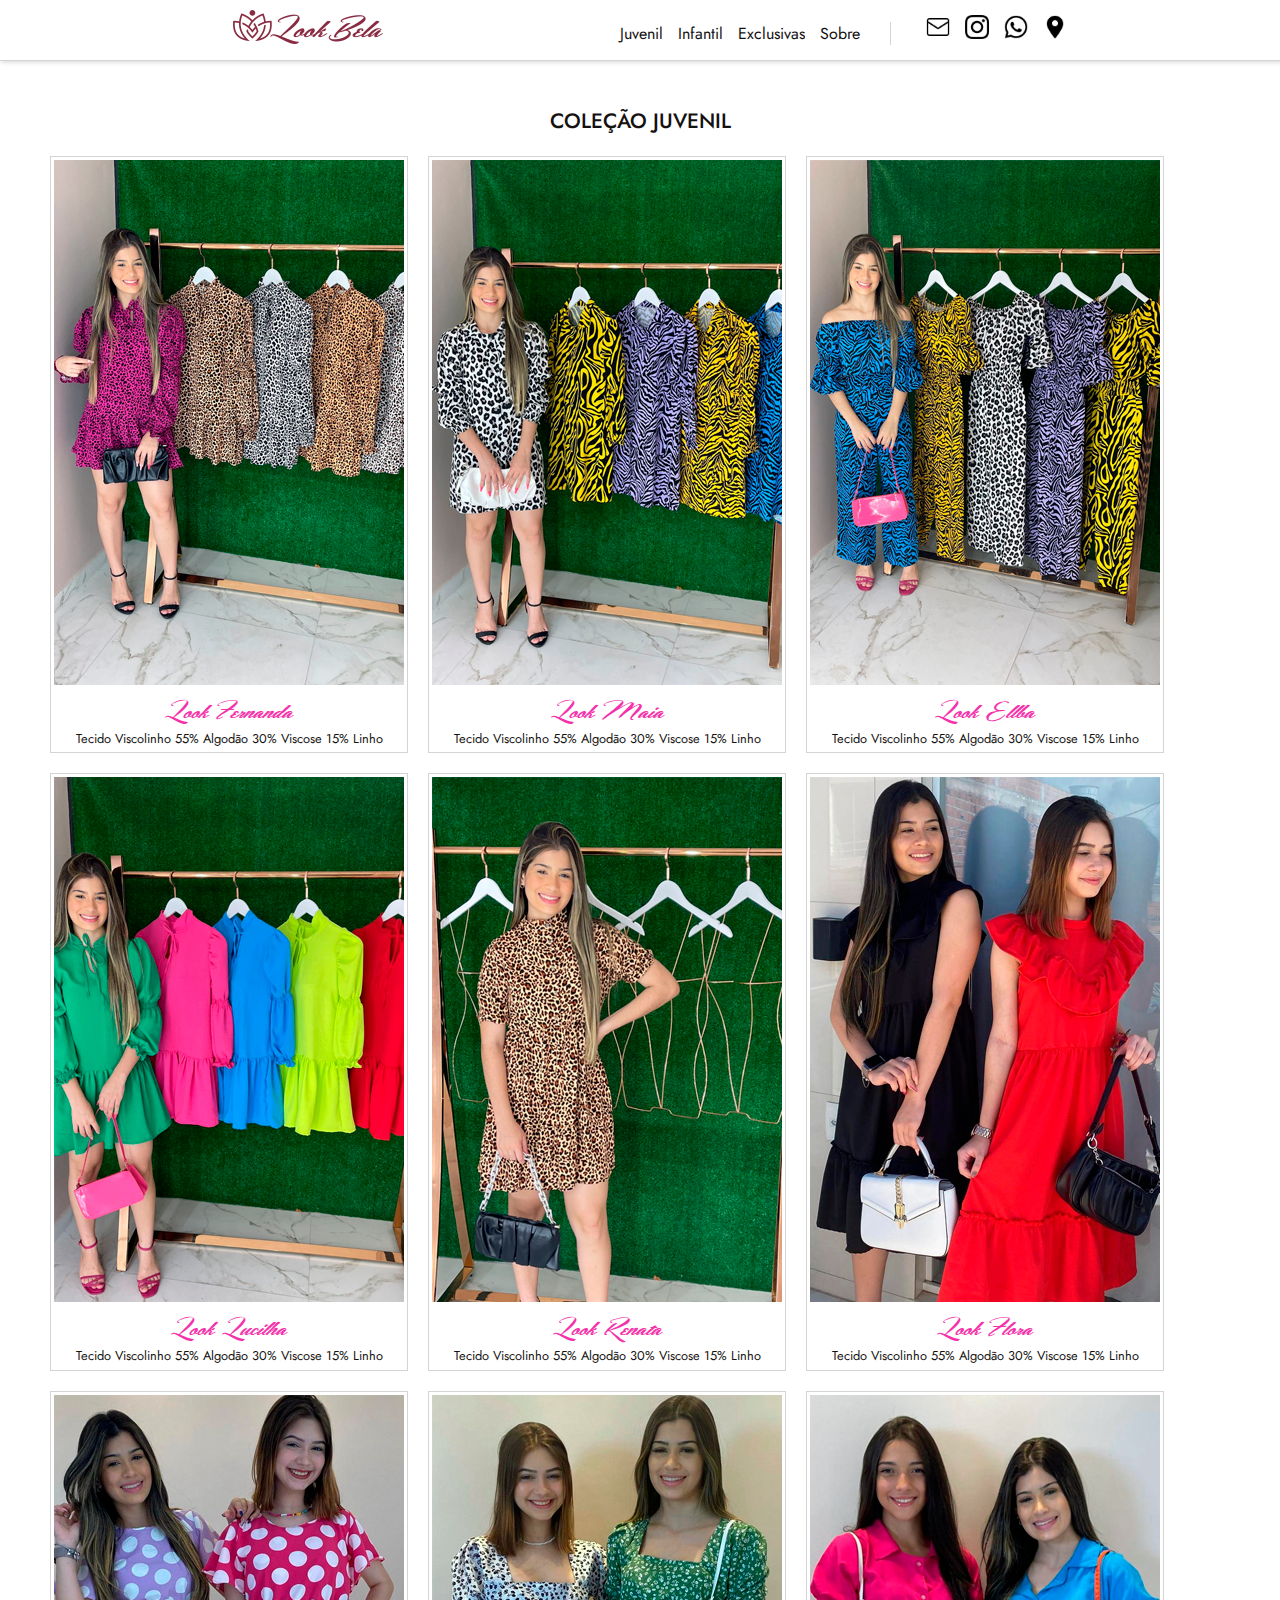
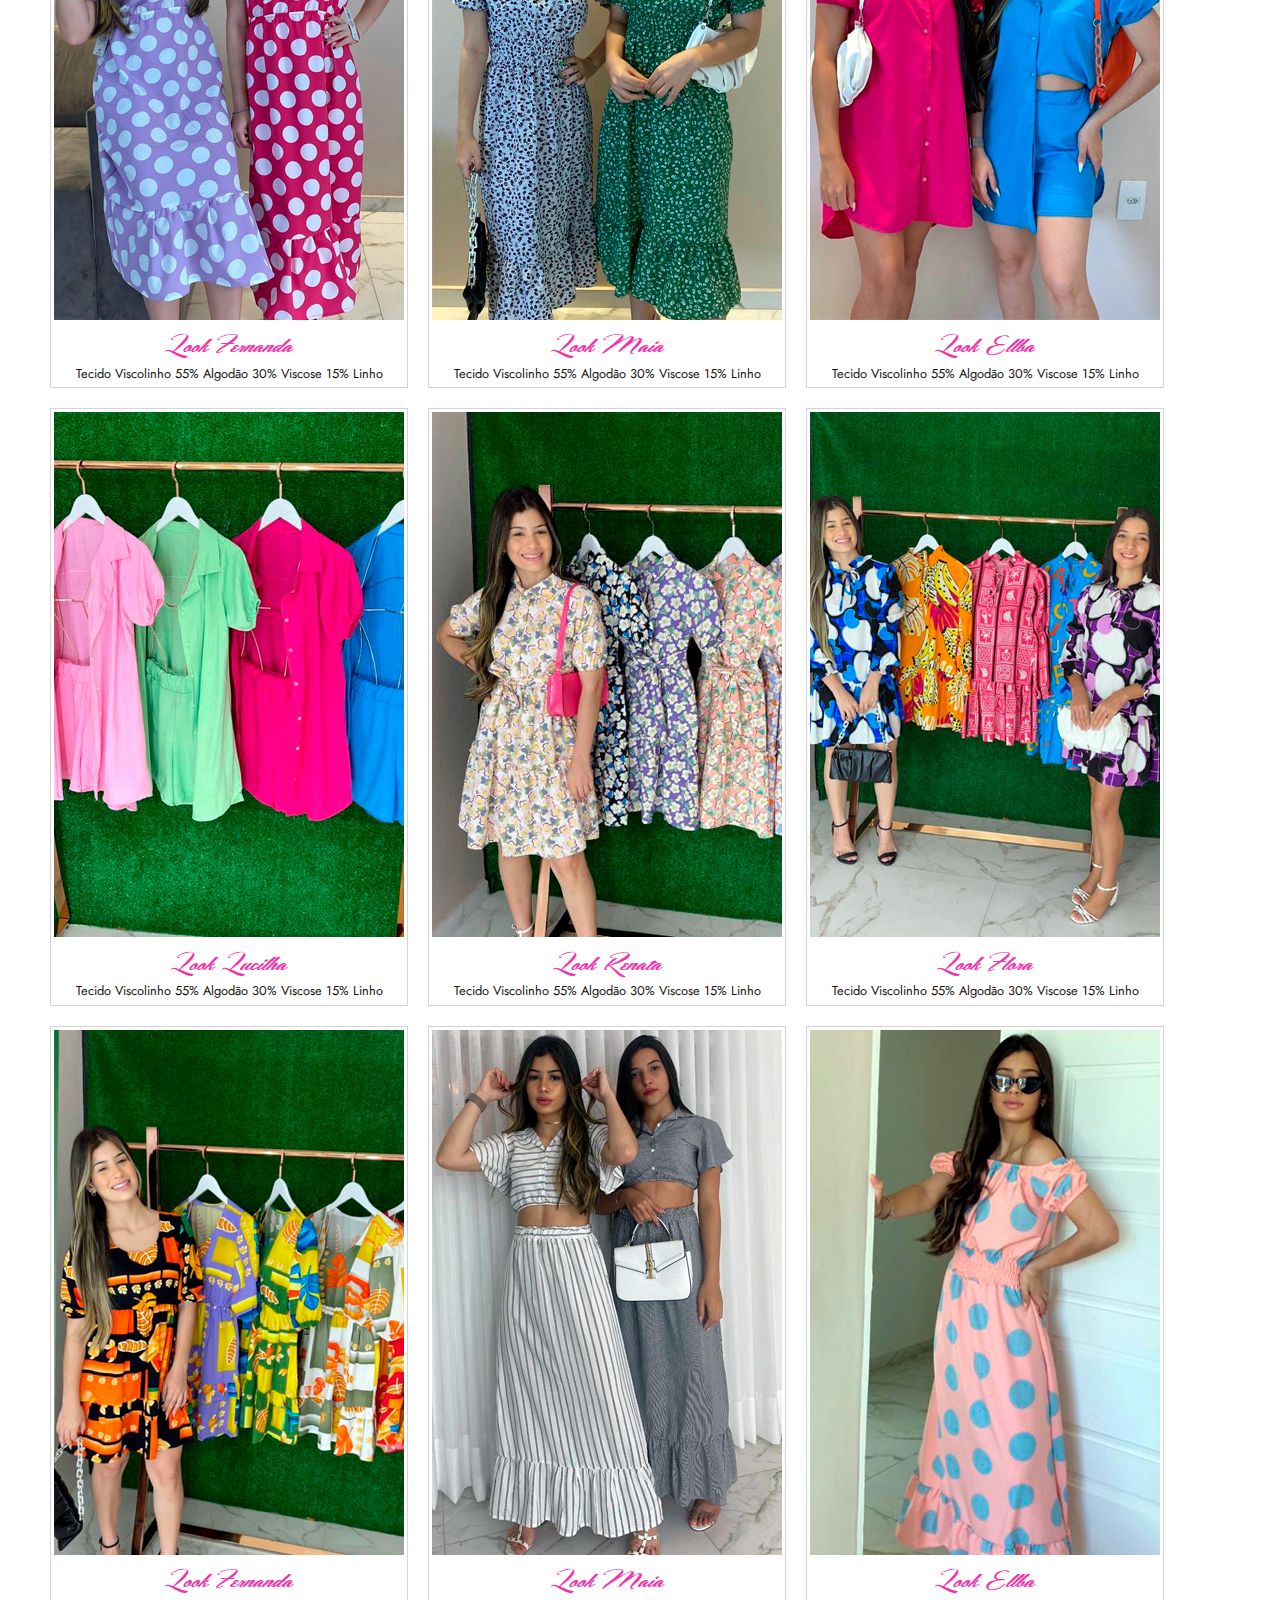
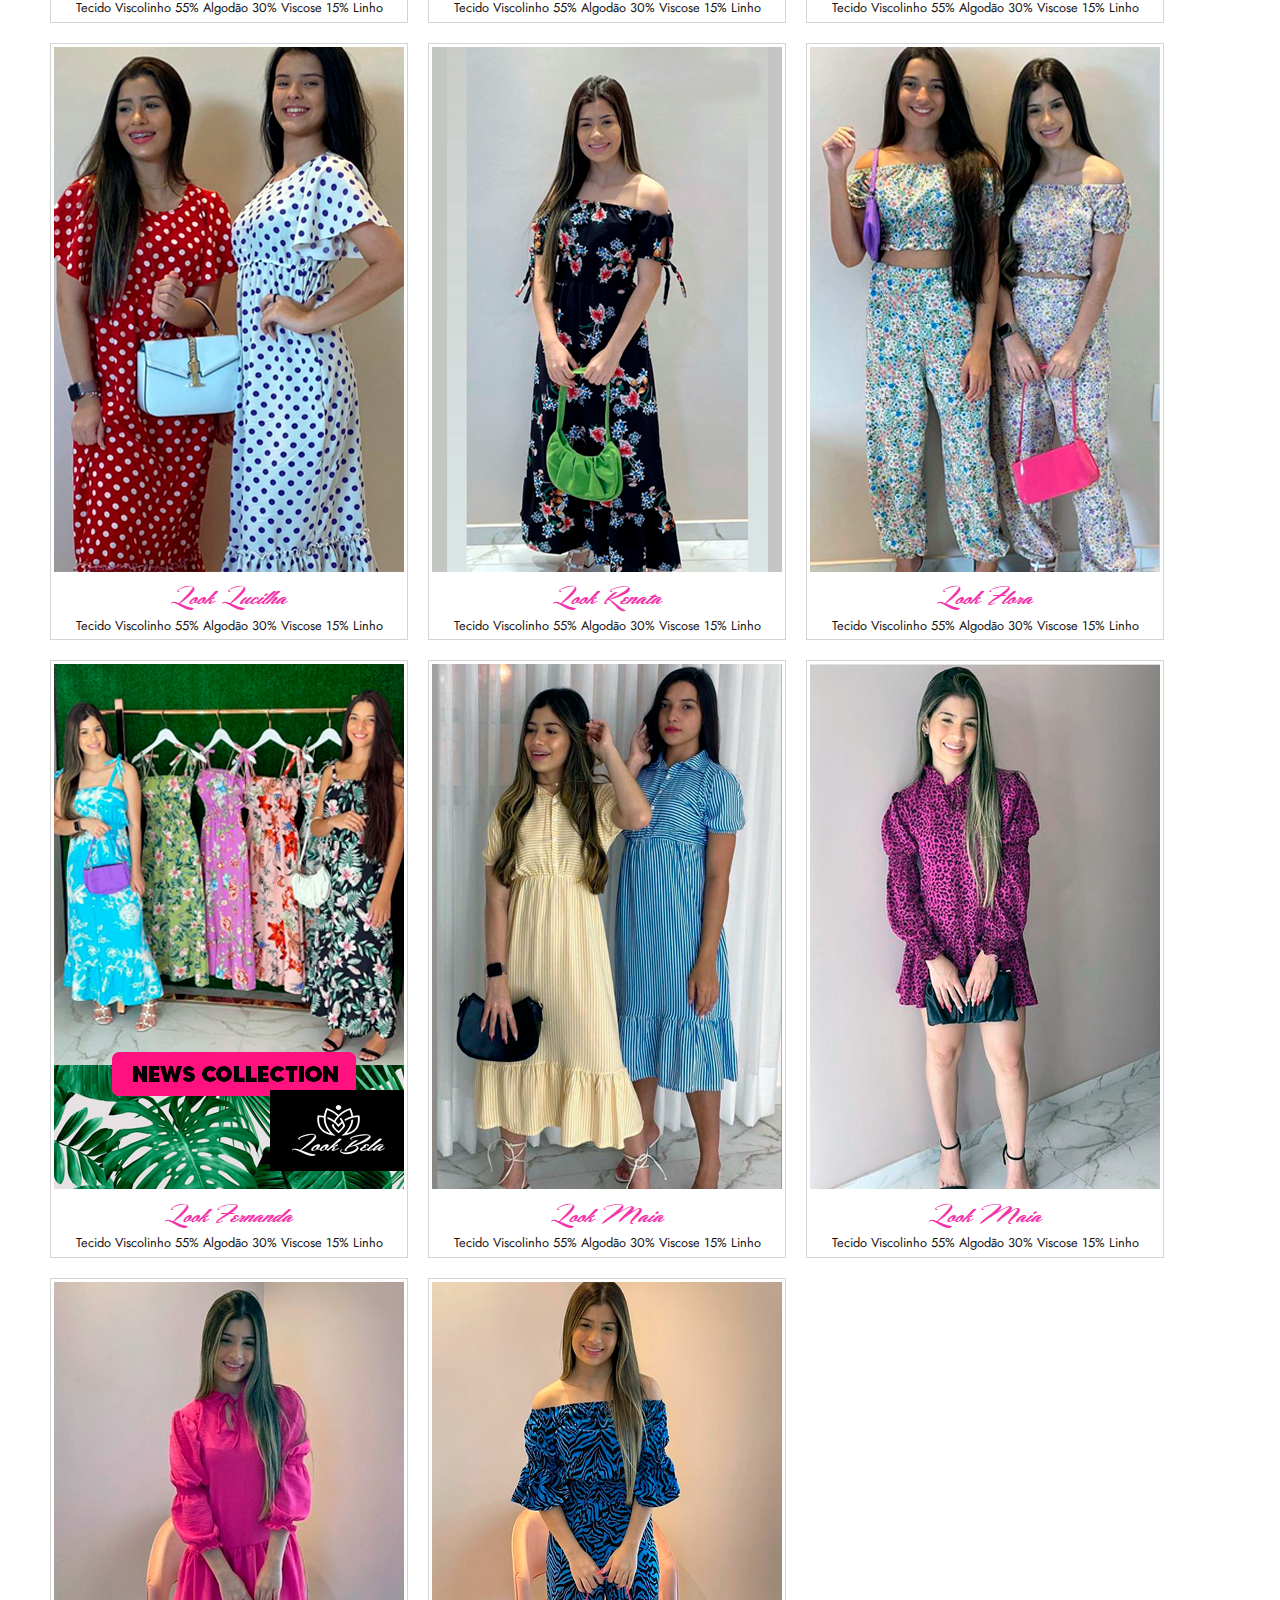
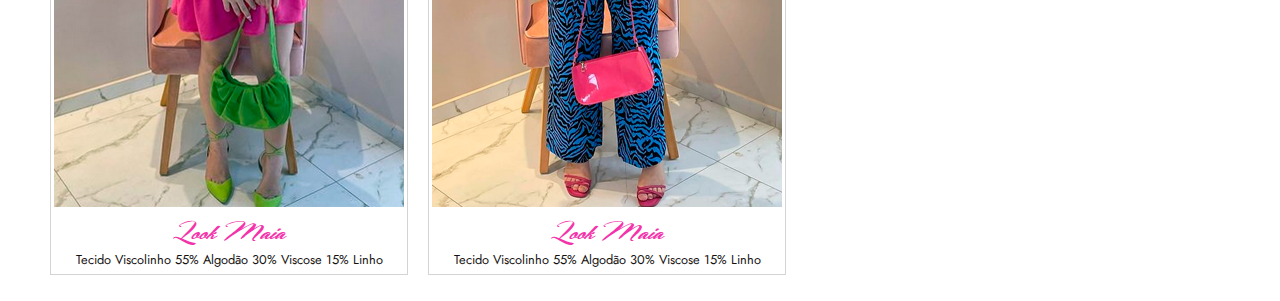
<file: index.html>
<!DOCTYPE html>
<html lang="pt-br">
<head>
    <meta charset="UTF-8">
    <meta http-equiv="X-UA-Compatible" content="IE=edge">
    <meta name="viewport" content="width=device-width, initial-scale=1.0">
    <link rel="logo icon" href="imagens/logofavicon.png" type="image/x-icon">
    <title>Look Bela</title>
    <link rel="stylesheet" href="Homestyle.css">
</head>
<body>
    <header class="header" id="navbar">
        <a href="https://marcospythonjs.github.io/Look-Bela.com/"><img src="imagens/logo-capa-150x34.png" alt=""></a>
        <nav>
            <ul class="menu">
                <a href="https://marcospythonjs.github.io/Look-Bela.com/">
                    <li>Juvenil</li>
                </a>
                <a href="https://marcospythonjs.github.io/Look-Bela.com/cole%C3%A7%C3%A3oInfantil.html">
                    <li>Infantil</li>
                </a>
                <a href="https://marcospythonjs.github.io/Look-Bela.com/cole%C3%A7%C3%A3omalhajulia.html">
                    <abbr title="Ofertas Exclusivas Look Bela®">
                        <li>Exclusivas</li>
                    </abbr>
                </a>
                <a href="https://www.google.com.br/maps/place/Look+Bela+confec%C3%A7%C3%B5es+Ltda/@-7.9595091,-36.1299689,554m/data=!3m2!1e3!4b1!4m6!3m5!1s0x7a977930499d233:0x8f01b0464f8cbb9b!8m2!3d-7.9595118!4d-36.1288746!16s%2Fg%2F11spgzdv44?hl=pt-BR&shorturl=1" target="_blank" title="location"">
                    <li id="distance">Sobre</li>
                </a>
            </ul>
            <ul class="midiassocials">
                <a href="mailto:lookbelaofficial@gmail.com" target="_blank" title="mail">
                    <li id="distance2"><img src="imagens/email.png" alt="" height="24" class="zoom"></li>
                </a>
                <a href="https://www.instagram.com/look_bela/" target="_blank" title="instagran">
                    <li><img src="imagens/instagram.png" alt="" height="24" class="zoom"></li>
                </a>
                <a href="https://wa.me/5581999650667?text=Ol%C3%A1%21+vim+pelo+seu+site+e+gostaria+de+tirar+algumas+duvidas+e+ver+os+modelos+e+pre%C3%A7os." target="_blank" title="whatsapp">
                    <li><img src="imagens/whatsapp.png" alt="" height="24" class="zoom"></li>
                </a>
                <a href="https://www.google.com.br/maps/place/Look+Bela+confec%C3%A7%C3%B5es+Ltda/@-7.9595091,-36.1299689,554m/data=!3m2!1e3!4b1!4m6!3m5!1s0x7a977930499d233:0x8f01b0464f8cbb9b!8m2!3d-7.9595118!4d-36.1288746!16s%2Fg%2F11spgzdv44?hl=pt-BR&shorturl=1" target="_blank" title="location">
                    <li><img src="imagens/map.png" alt="" height="24" class="zoom"></li>
                </a>
            </ul>
        </nav>
    </header>

    <main>
        <h1>COLEÇÃO JUVENIL</h1>
        <section class="flex">
            <div>
                <img src="imagens produto/coleção juvenil/look 001.png" alt="" class="responsive">
                <h2>Look Fernanda</h2>
                <p>Tecido Viscolinho 55% Algodão 30% Viscose 15% Linho</p>
            </div>
            <div>
                <img src="imagens produto/coleção juvenil/look 002.png" alt=""  class="responsive">
                <h2>Look Maia</h2>
                <p>Tecido Viscolinho 55% Algodão 30% Viscose 15% Linho</p>
            </div>
            <div>
                <img src="imagens produto/coleção juvenil/look 003.png" alt="" class="responsive">
                <h2>Look Ellba</h2>
                <p>Tecido Viscolinho 55% Algodão 30% Viscose 15% Linho</p>
            </div>
            <div>
                <img src="imagens produto/coleção juvenil/look 004.png" alt="" class="responsive">
                <h2>Look Lucilha</h2>
                <p>Tecido Viscolinho 55% Algodão 30% Viscose 15% Linho</p>
            </div>
            <div>
                <img src="imagens produto/coleção juvenil/look 005.png" alt="" class="responsive">
                <h2>Look Renata</h2>
                <p>Tecido Viscolinho 55% Algodão 30% Viscose 15% Linho</p>
            </div>
            <div>
                <img src="imagens produto/coleção juvenil/look 006.png" alt="" class="responsive">
                <h2>Look Flora</h2>
                <p>Tecido Viscolinho 55% Algodão 30% Viscose 15% Linho</p>
            </div>
            <div>
                <img src="imagens produto/coleção juvenil/look 007.png" alt="" class="responsive">
                <h2>Look Fernanda</h2>
                <p>Tecido Viscolinho 55% Algodão 30% Viscose 15% Linho</p>
            </div>
            <div>
                <img src="imagens produto/coleção juvenil/look 008.png" alt="" class="responsive">
                <h2>Look Maia</h2>
                <p>Tecido Viscolinho 55% Algodão 30% Viscose 15% Linho</p>
            </div>
            <div>
                <img src="imagens produto/coleção juvenil/look 009.png" alt="" class="responsive">
                <h2>Look Ellba</h2>
                <p>Tecido Viscolinho 55% Algodão 30% Viscose 15% Linho</p>
            </div>
            <div>
                <img src="imagens produto/coleção juvenil/look 010.png" alt="" class="responsive">
                <h2>Look Lucilha</h2>
                <p>Tecido Viscolinho 55% Algodão 30% Viscose 15% Linho</p>
            </div>
            <div>
                <img src="imagens produto/coleção juvenil/look 011.png" alt="" class="responsive">
                <h2>Look Renata</h2>
                <p>Tecido Viscolinho 55% Algodão 30% Viscose 15% Linho</p>
            </div>
            <div>
                <img src="imagens produto/coleção juvenil/look 012.png" alt="" class="responsive">
                <h2>Look Flora</h2>
                <p>Tecido Viscolinho 55% Algodão 30% Viscose 15% Linho</p>
            </div>
            <div>
                <img src="imagens produto/coleção juvenil/look 013.png" alt="" class="responsive">
                <h2>Look Fernanda</h2>
                <p>Tecido Viscolinho 55% Algodão 30% Viscose 15% Linho</p>
            </div>
            <div>
                <img src="imagens produto/coleção juvenil/look 014.png" alt="" class="responsive">
                <h2>Look Maia</h2>
                <p>Tecido Viscolinho 55% Algodão 30% Viscose 15% Linho</p>
            </div>
            <div>
                <img src="imagens produto/coleção juvenil/look 015.png" alt="" class="responsive">
                <h2>Look Ellba</h2>
                <p>Tecido Viscolinho 55% Algodão 30% Viscose 15% Linho</p>
            </div>
            <div>
                <img src="imagens produto/coleção juvenil/look 016.png" alt="" class="responsive">
                <h2>Look Lucilha</h2>
                <p>Tecido Viscolinho 55% Algodão 30% Viscose 15% Linho</p>
            </div>
            <div>
                <img src="imagens produto/coleção juvenil/look 017.png" alt="" class="responsive">
                <h2>Look Renata</h2>
                <p>Tecido Viscolinho 55% Algodão 30% Viscose 15% Linho</p>
            </div>
            <div>
                <img src="imagens produto/coleção juvenil/look 018.png" alt="" class="responsive">
                <h2>Look Flora</h2>
                <p>Tecido Viscolinho 55% Algodão 30% Viscose 15% Linho</p>
            </div>
            <div>
                <img src="imagens produto/coleção juvenil/look 019.png" alt="" class="responsive">
                <h2>Look Fernanda</h2>
                <p>Tecido Viscolinho 55% Algodão 30% Viscose 15% Linho</p>
            </div>
            <div>
                <img src="imagens produto/coleção juvenil/look 020.png" alt="" class="responsive">
                <h2>Look Maia</h2>
                <p>Tecido Viscolinho 55% Algodão 30% Viscose 15% Linho</p>
            </div>
            <div>
                <img src="imagens produto/coleção juvenil/look 021.png" alt="" class="responsive">
                <h2>Look Maia</h2>
                <p>Tecido Viscolinho 55% Algodão 30% Viscose 15% Linho</p>
            </div>
            <div>
                <img src="imagens produto/coleção juvenil/look 022.png" alt="" class="responsive">
                <h2>Look Maia</h2>
                <p>Tecido Viscolinho 55% Algodão 30% Viscose 15% Linho</p>
            </div>
            <div>
                <img src="imagens produto/coleção juvenil/look 023.png" alt="" class="responsive">
                <h2>Look Maia</h2>
                <p>Tecido Viscolinho 55% Algodão 30% Viscose 15% Linho</p>
            </div>
        </section>
    </main>
</body>
</html>
</file>
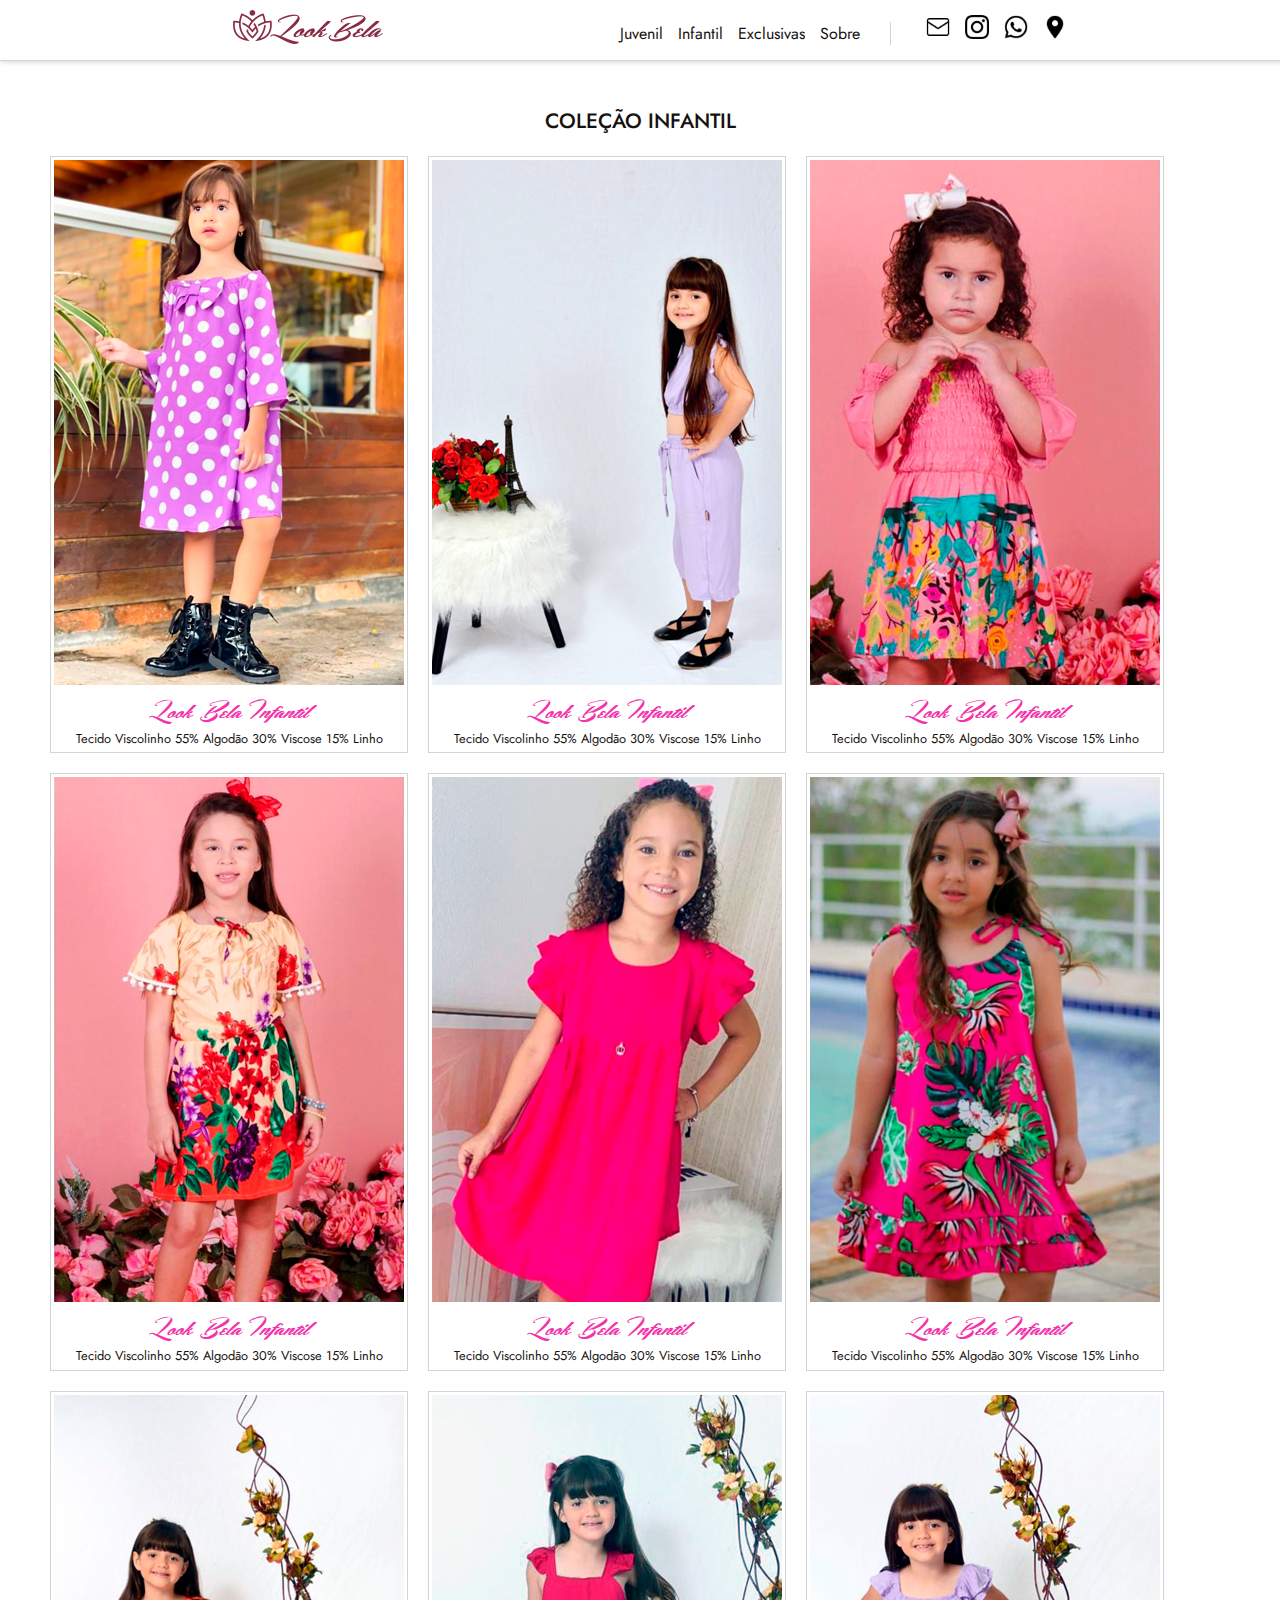
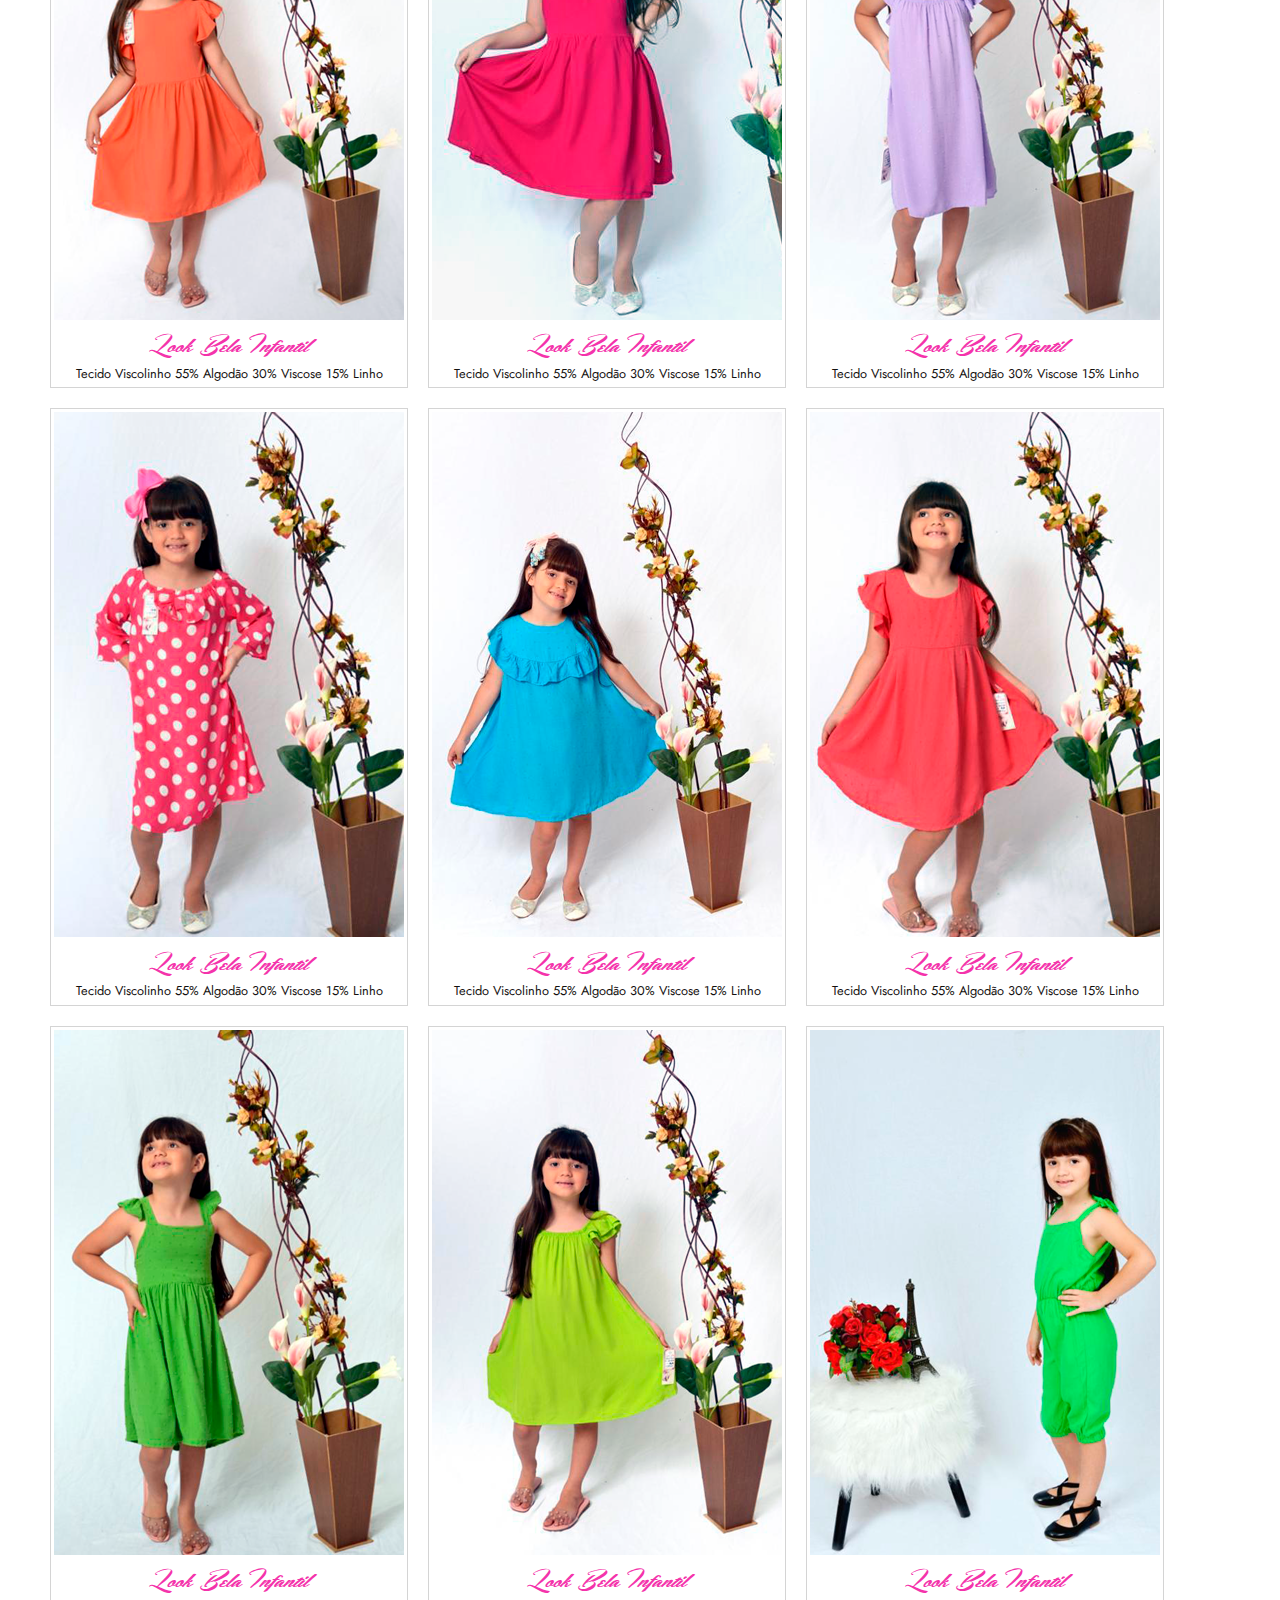
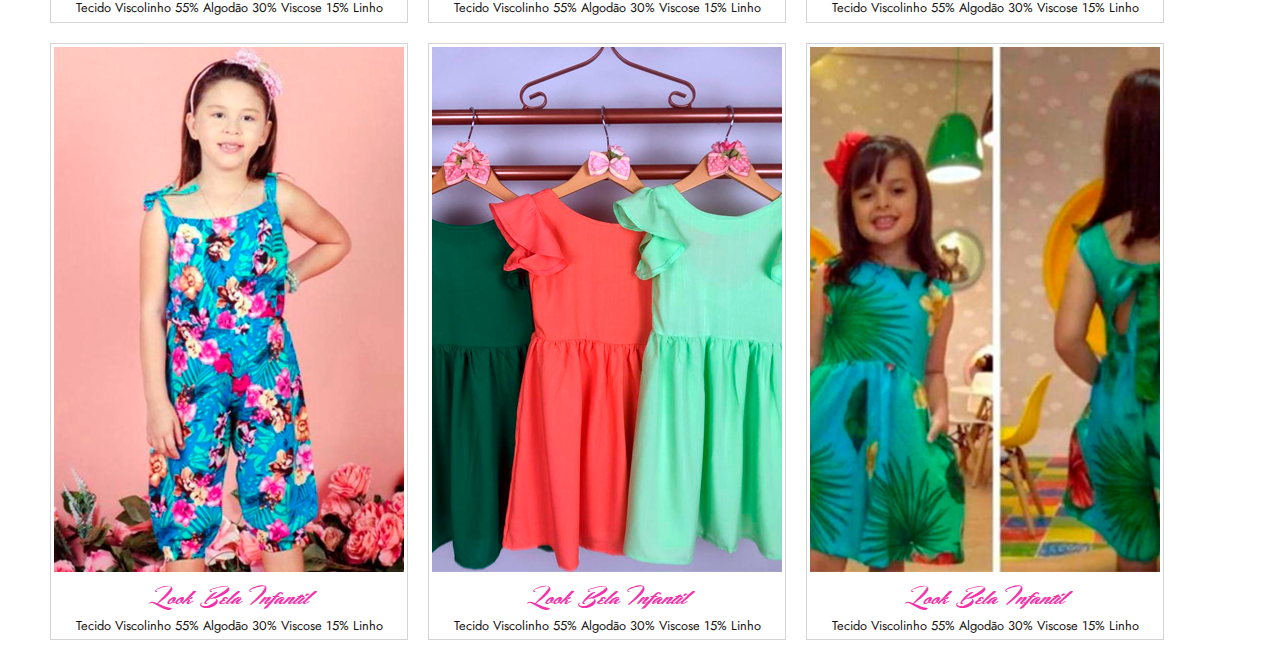
<file: coleçãoInfantil.html>
<!DOCTYPE html>
<html lang="pt-br">
<head>
    <meta charset="UTF-8">
    <meta http-equiv="X-UA-Compatible" content="IE=edge">
    <meta name="viewport" content="width=device-width, initial-scale=1.0">
    <link rel="logo icon" href="imagens/logofavicon.png" type="image/x-icon">
    <title>Look Bela</title>
    <link rel="stylesheet" href="Homestyle.css">
</head>
<body>
    <header class="header" id="navbar">
        <a href="https://marcospythonjs.github.io/Look-Bela.com/"><img src="imagens/logo-capa-150x34.png" alt=""></a>
        <nav>
            <ul class="menu">
                <a href="https://marcospythonjs.github.io/Look-Bela.com/">
                    <li>Juvenil</li>
                </a>
                <a href="https://marcospythonjs.github.io/Look-Bela.com/cole%C3%A7%C3%A3oInfantil.html">
                    <li>Infantil</li>
                </a>
                <a href="https://marcospythonjs.github.io/Look-Bela.com/cole%C3%A7%C3%A3omalhajulia.html">
                    <abbr title="Ofertas Exclusivas Look Bela®">
                        <li>Exclusivas</li>
                    </abbr>
                </a>
                <a href="https://www.google.com.br/maps/place/Look+Bela+confec%C3%A7%C3%B5es+Ltda/@-7.9595091,-36.1299689,554m/data=!3m2!1e3!4b1!4m6!3m5!1s0x7a977930499d233:0x8f01b0464f8cbb9b!8m2!3d-7.9595118!4d-36.1288746!16s%2Fg%2F11spgzdv44?hl=pt-BR&shorturl=1" target="_blank" title="location"">
                    <li id="distance">Sobre</li>
                </a>
            </ul>
            <ul class="midiassocials">
                <a href="mailto:lookbelaofficial@gmail.com" target="_blank" title="mail">
                    <li id="distance2"><img src="imagens/email.png" alt="" height="24" class="zoom"></li>
                </a>
                <a href="https://www.instagram.com/look_bela/" target="_blank" title="instagran">
                    <li><img src="imagens/instagram.png" alt="" height="24" class="zoom"></li>
                </a>
                <a href="https://wa.me/5581999650667?text=Ol%C3%A1%21+vim+pelo+seu+site+e+gostaria+de+tirar+algumas+duvidas+e+ver+os+modelos+e+pre%C3%A7os." target="_blank" title="whatsapp">
                    <li><img src="imagens/whatsapp.png" alt="" height="24" class="zoom"></li>
                </a>
                <a href="https://www.google.com.br/maps/place/Look+Bela+confec%C3%A7%C3%B5es+Ltda/@-7.9595091,-36.1299689,554m/data=!3m2!1e3!4b1!4m6!3m5!1s0x7a977930499d233:0x8f01b0464f8cbb9b!8m2!3d-7.9595118!4d-36.1288746!16s%2Fg%2F11spgzdv44?hl=pt-BR&shorturl=1" target="_blank" title="location">
                    <li><img src="imagens/map.png" alt="" height="24" class="zoom"></li>
                </a>
            </ul>
        </nav>
    </header>

    <main>
        <h1>COLEÇÃO INFANTIL</h1>
        <section class="flex">
            <div>
                <img src="imagens produto/coleção infatil/inf001.png" alt="" class="responsive">
                <h2>Look Bela Infantil</h2>
                <p>Tecido Viscolinho 55% Algodão 30% Viscose 15% Linho</p>
            </div>
            <div>
                <img src="imagens produto/coleção infatil/inf002.png" alt="" class="responsive" 
                onmouseover="this.src='imagens produto/coleção infatil/inf003.png'"
                onmouseout="this.src='imagens produto/coleção infatil/inf002.png'">
                <h2>Look Bela Infantil</h2>
                <p>Tecido Viscolinho 55% Algodão 30% Viscose 15% Linho</p>
            </div>
            <div>
                <img src="imagens produto/coleção infatil/inf004.png" alt="" class="responsive" 
                onmouseover="this.src='imagens produto/coleção infatil/inf005.png'"
                onmouseout="this.src='imagens produto/coleção infatil/inf004.png'">
                <h2>Look Bela Infantil</h2>
                <p>Tecido Viscolinho 55% Algodão 30% Viscose 15% Linho</p>
            </div>
            <div>
                <img src="imagens produto/coleção infatil/inf006.png" alt="" class="responsive" 
                onmouseover="this.src='imagens produto/coleção infatil/inf007.png'"
                onmouseout="this.src='imagens produto/coleção infatil/inf006.png'">
                <h2>Look Bela Infantil</h2>
                <p>Tecido Viscolinho 55% Algodão 30% Viscose 15% Linho</p>
            </div>
            <div>
                <img src="imagens produto/coleção infatil/inf008.png" alt="" class="responsive">
                <h2>Look Bela Infantil</h2>
                <p>Tecido Viscolinho 55% Algodão 30% Viscose 15% Linho</p>
            </div>
            <div>
                <img src="imagens produto/coleção infatil/inf009.png" alt="" class="responsive">
                <h2>Look Bela Infantil</h2>
                <p>Tecido Viscolinho 55% Algodão 30% Viscose 15% Linho</p>
            </div>
            <div>
                <img src="imagens produto/coleção infatil/inf010.png" alt="" class="responsive">
                <h2>Look Bela Infantil</h2>
                <p>Tecido Viscolinho 55% Algodão 30% Viscose 15% Linho</p>
            </div>
            <div>
                <img src="imagens produto/coleção infatil/inf011.png" alt="" class="responsive" 
                onmouseover="this.src='imagens produto/coleção infatil/inf012.png'"
                onmouseout="this.src='imagens produto/coleção infatil/inf011.png'">
                <h2>Look Bela Infantil</h2>
                <p>Tecido Viscolinho 55% Algodão 30% Viscose 15% Linho</p>
            </div>
            <div>
                <img src="imagens produto/coleção infatil/inf013.png" alt="" class="responsive">
                <h2>Look Bela Infantil</h2>
                <p>Tecido Viscolinho 55% Algodão 30% Viscose 15% Linho</p>
            </div>
            <div>
                <img src="imagens produto/coleção infatil/inf014.png" alt="" class="responsive">
                <h2>Look Bela Infantil</h2>
                <p>Tecido Viscolinho 55% Algodão 30% Viscose 15% Linho</p>
            </div>
            <div>
                <img src="imagens produto/coleção infatil/inf015.png" alt="" class="responsive">
                <h2>Look Bela Infantil</h2>
                <p>Tecido Viscolinho 55% Algodão 30% Viscose 15% Linho</p>
            </div>
            <div>
                <img src="imagens produto/coleção infatil/inf016.png" alt="" class="responsive">
                <h2>Look Bela Infantil</h2>
                <p>Tecido Viscolinho 55% Algodão 30% Viscose 15% Linho</p>
            </div>
            <div>
                <img src="imagens produto/coleção infatil/inf017.png" alt="" class="responsive">
                <h2>Look Bela Infantil</h2>
                <p>Tecido Viscolinho 55% Algodão 30% Viscose 15% Linho</p>
            </div>
            <div>
                <img src="imagens produto/coleção infatil/inf018.png" alt="" class="responsive">
                <h2>Look Bela Infantil</h2>
                <p>Tecido Viscolinho 55% Algodão 30% Viscose 15% Linho</p>
            </div>
            <div>
                <img src="imagens produto/coleção infatil/inf019.png" alt="" class="responsive" 
                onmouseover="this.src='imagens produto/coleção infatil/inf019.png'"
                onmouseout="this.src='imagens produto/coleção infatil/inf020.png'">
                <h2>Look Bela Infantil</h2>
                <p>Tecido Viscolinho 55% Algodão 30% Viscose 15% Linho</p>
            </div>
            <div>
                <img src="imagens produto/coleção infatil/inf021.png" alt="" class="responsive">
                <h2>Look Bela Infantil</h2>
                <p>Tecido Viscolinho 55% Algodão 30% Viscose 15% Linho</p>
            </div>
            <div>
                <img src="imagens produto/coleção infatil/inf022.png" alt="" class="responsive">
                <h2>Look Bela Infantil</h2>
                <p>Tecido Viscolinho 55% Algodão 30% Viscose 15% Linho</p>
            </div>
            <div>
                <img src="imagens produto/coleção infatil/inf023.png" alt="" class="responsive">
                <h2>Look Bela Infantil</h2>
                <p>Tecido Viscolinho 55% Algodão 30% Viscose 15% Linho</p>
            </div>
        </section>
    </main>
</body>
</html>
</file>
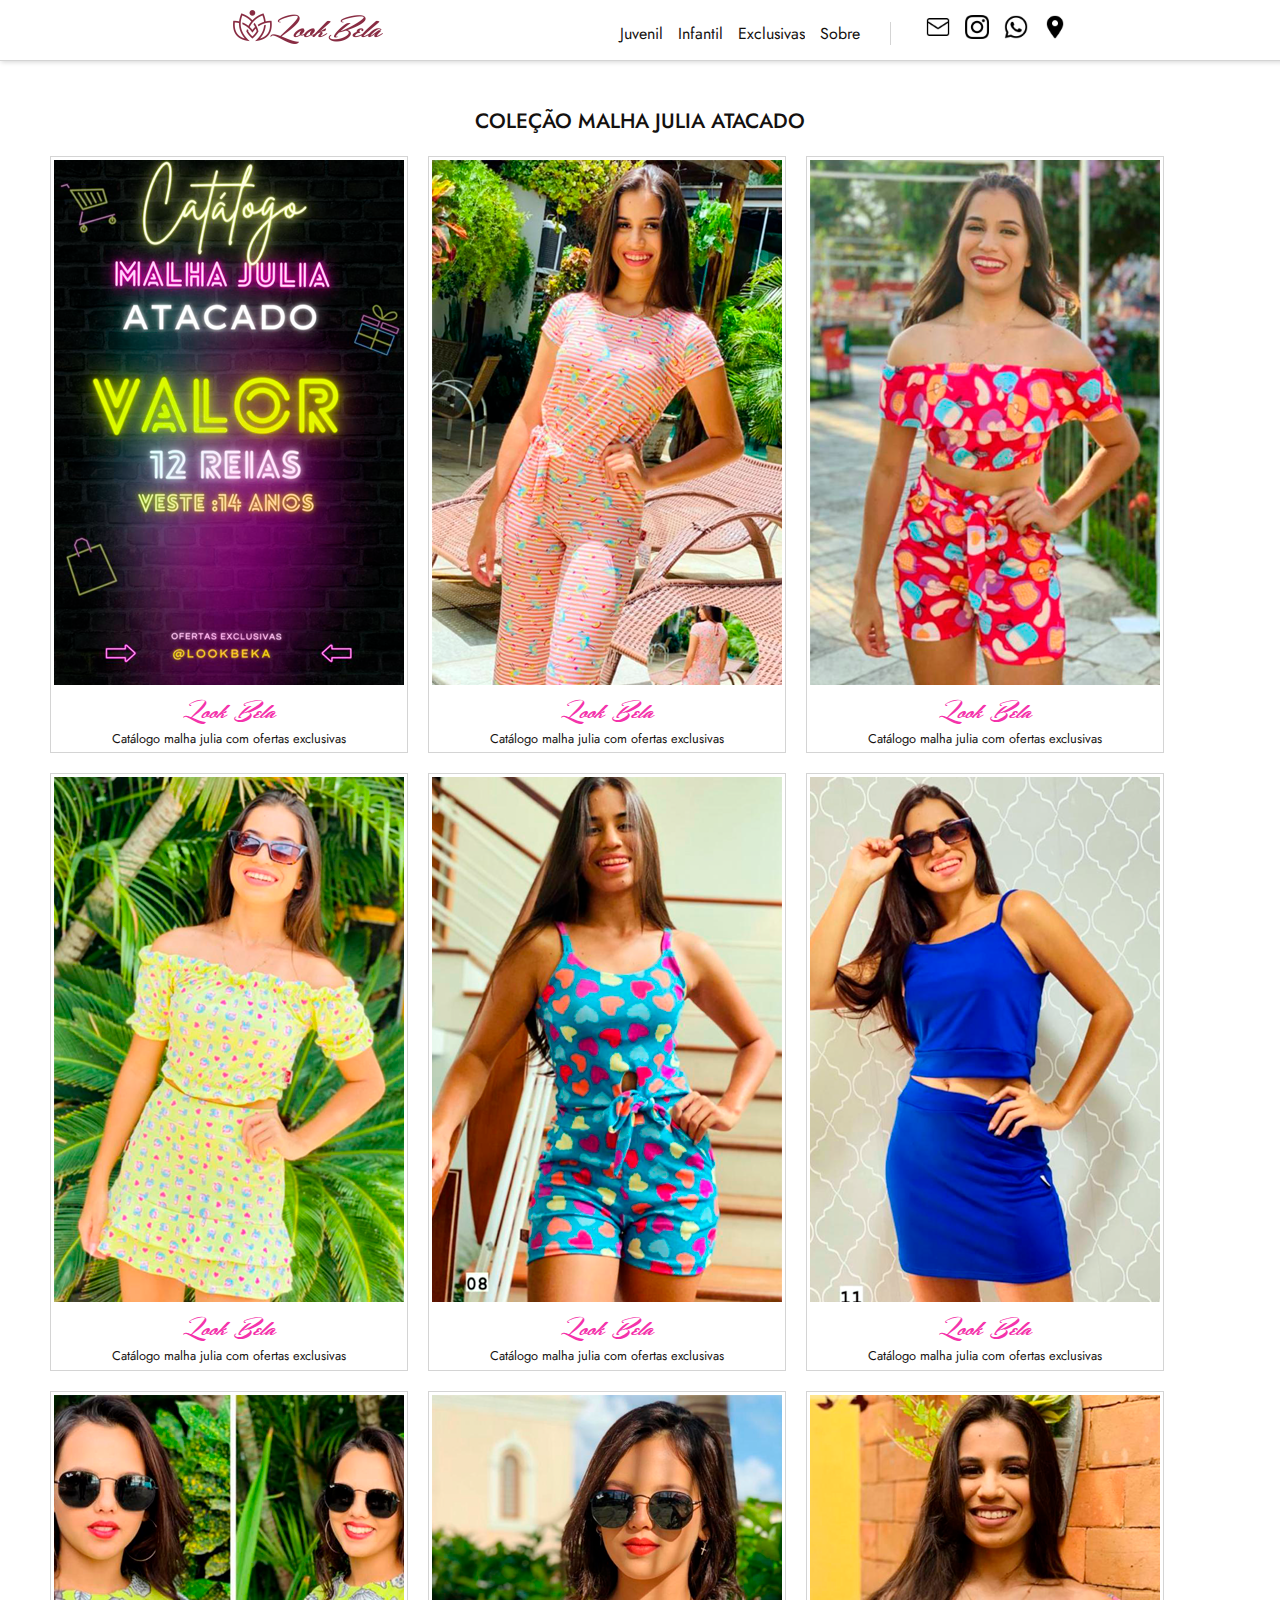
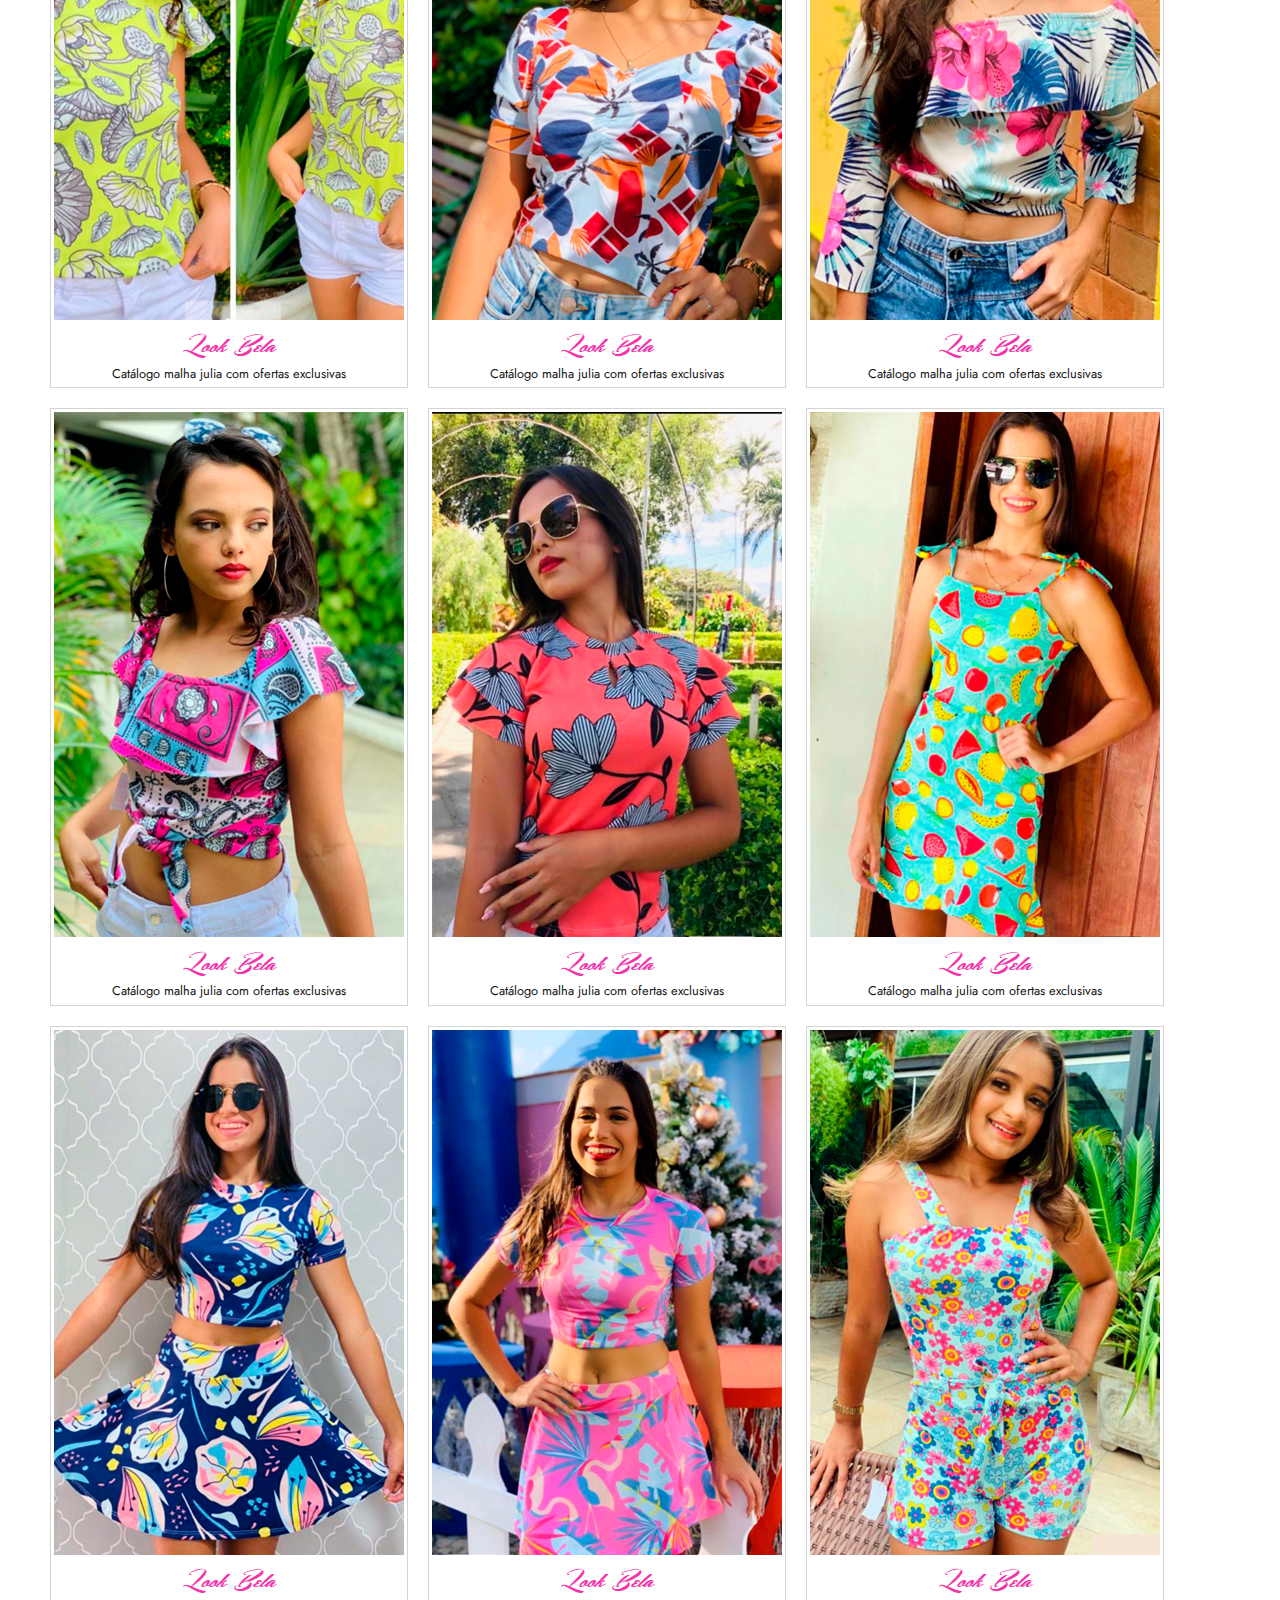
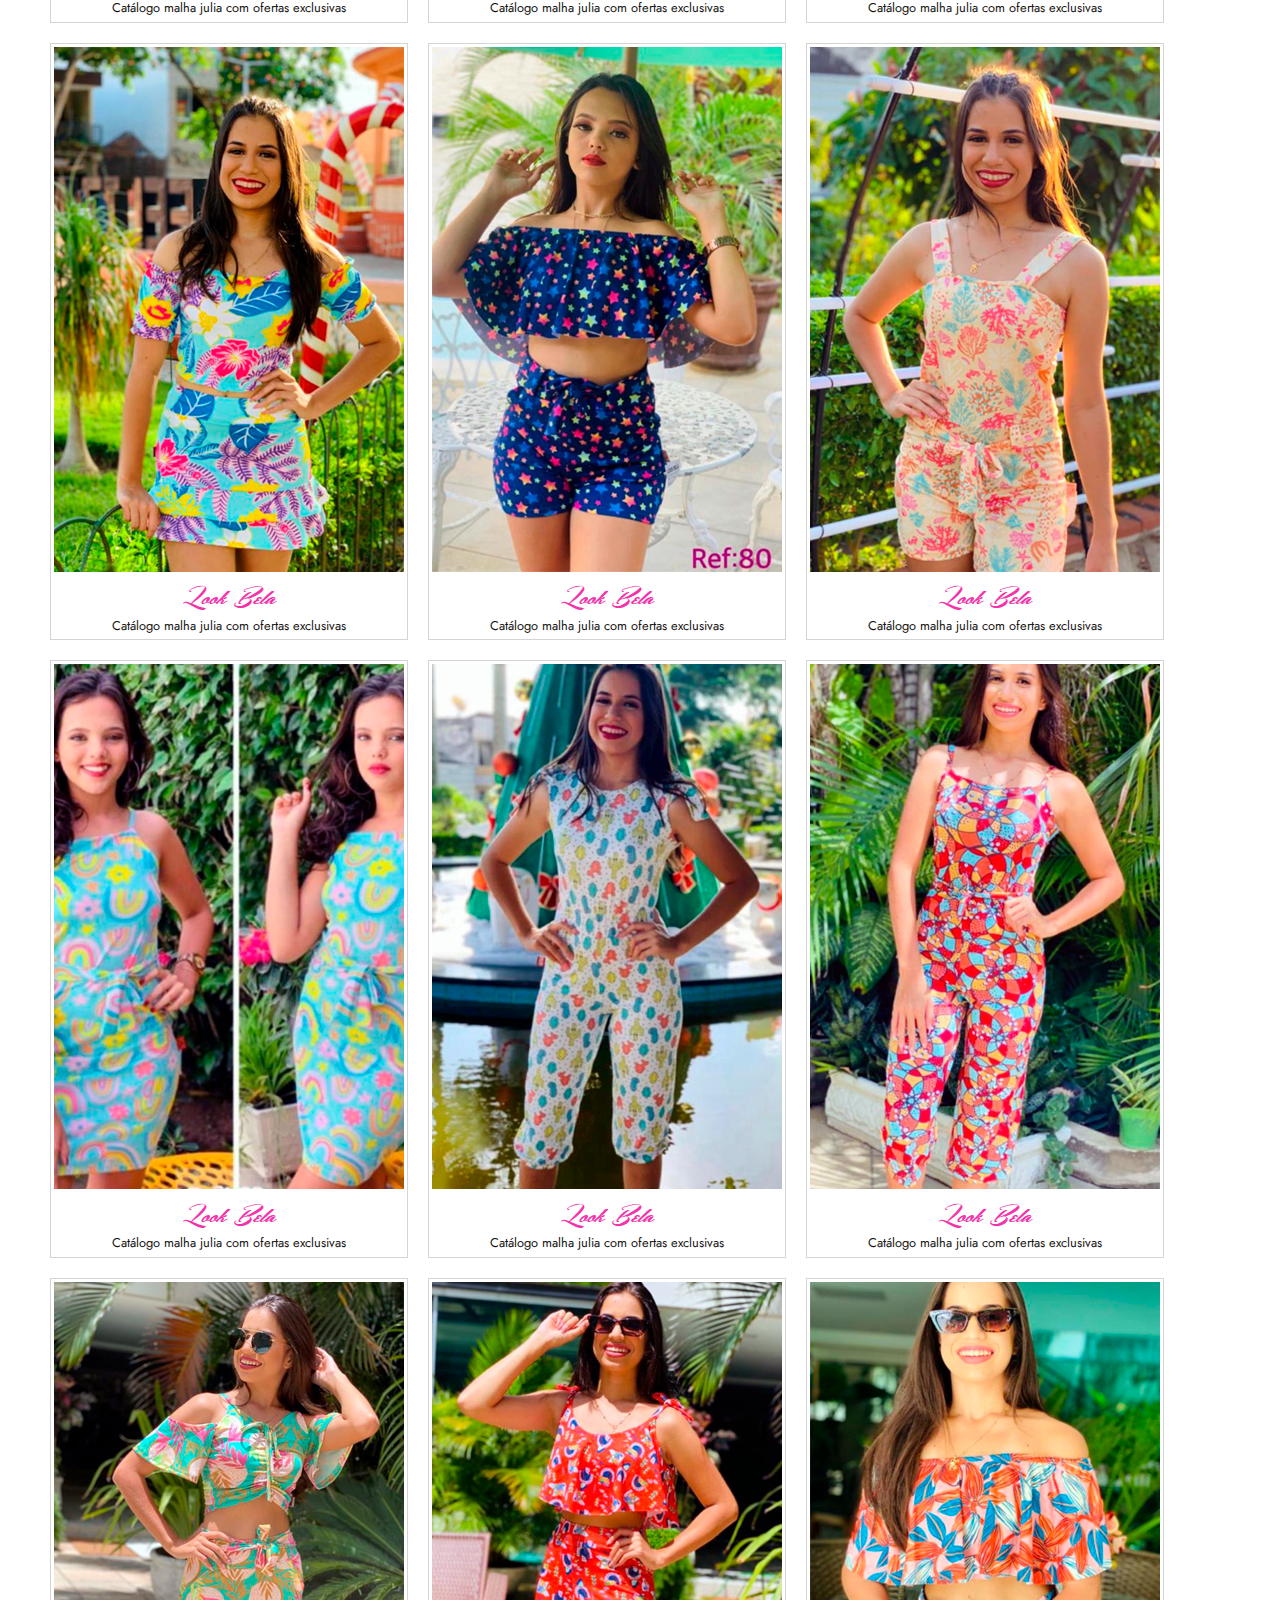
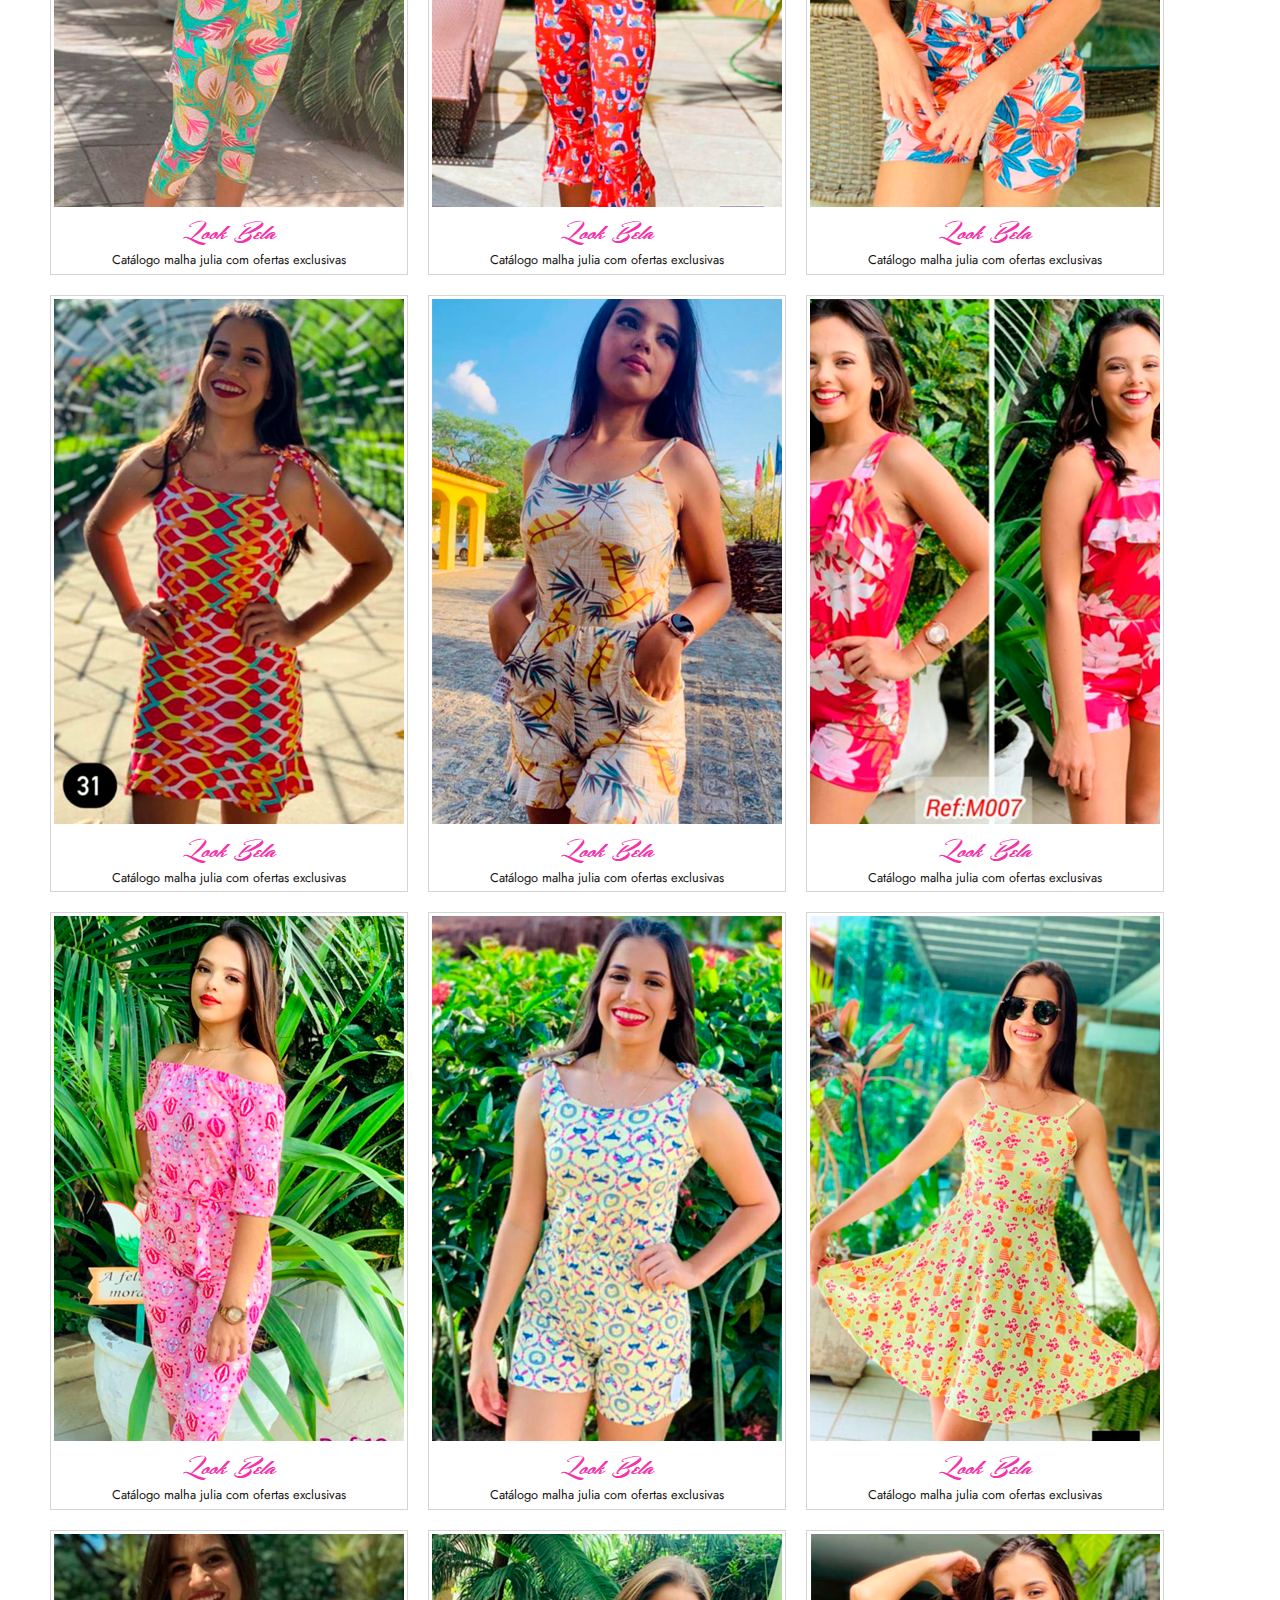
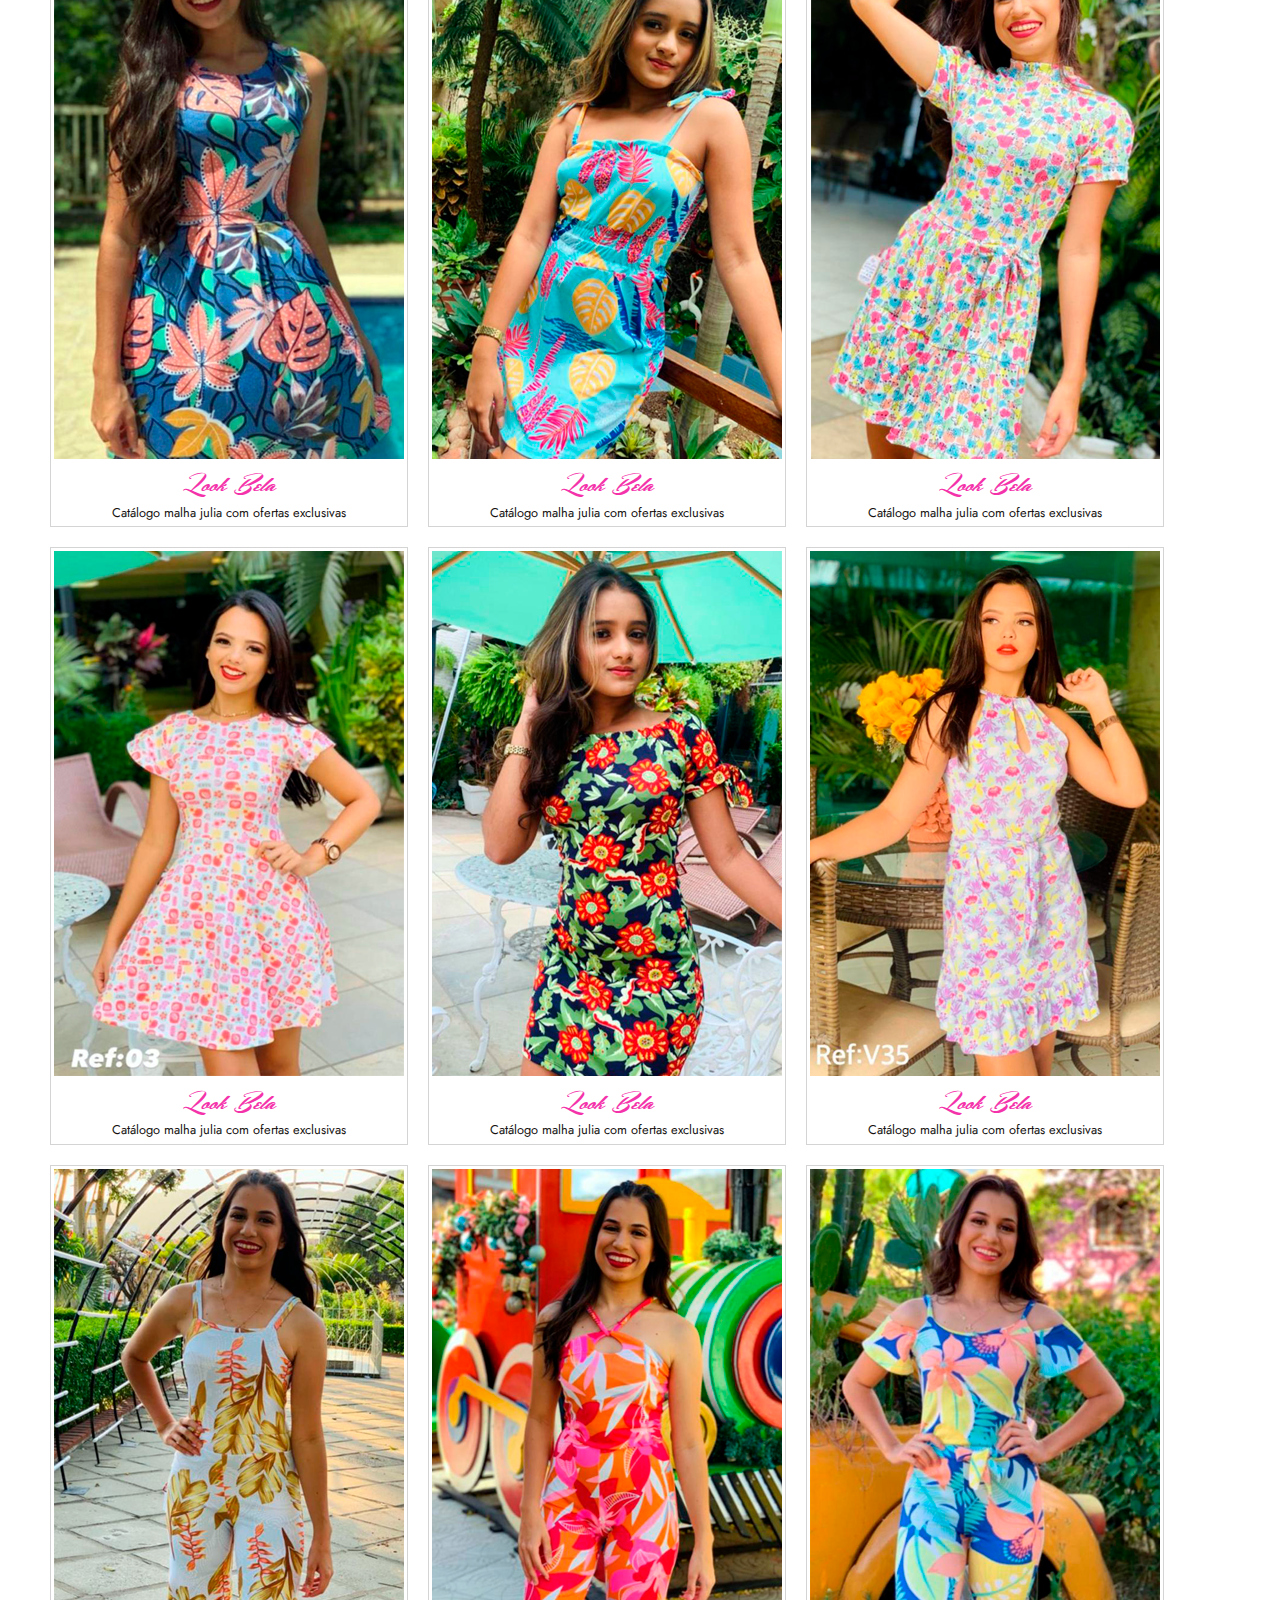
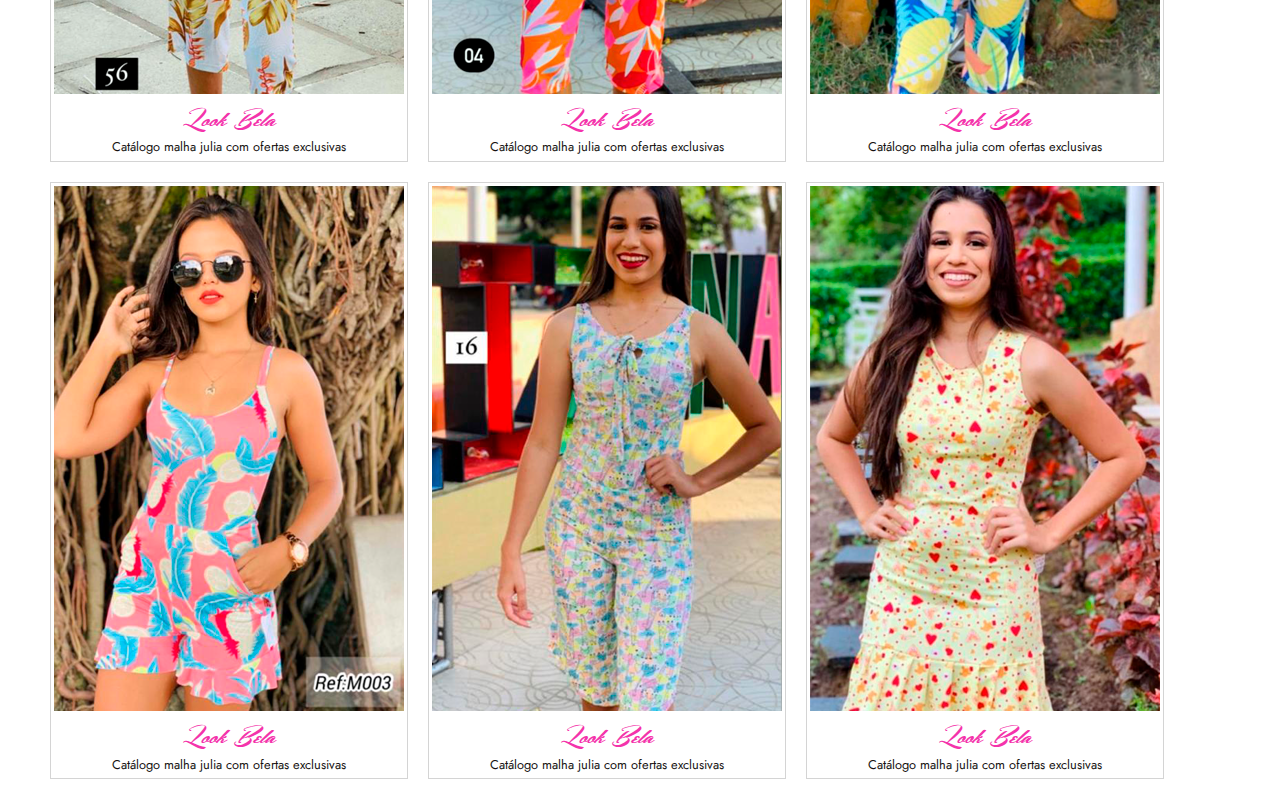
<file: coleçãomalhajulia.html>
<!DOCTYPE html>
<html lang="pt-br">
<head>
    <meta charset="UTF-8">
    <meta http-equiv="X-UA-Compatible" content="IE=edge">
    <meta name="viewport" content="width=device-width, initial-scale=1.0">
    <link rel="logo icon" href="imagens/logofavicon.png" type="image/x-icon">
    <title>Look Bela</title>
    <link rel="stylesheet" href="Homestyle.css">
</head>
<body>
    <header class="header" id="navbar">
        <a href="https://marcospythonjs.github.io/Look-Bela.com/"><img src="imagens/logo-capa-150x34.png" alt=""></a>
        <nav>
            <ul class="menu">
                <a href="https://marcospythonjs.github.io/Look-Bela.com/">
                    <li>Juvenil</li>
                </a>
                <a href="https://marcospythonjs.github.io/Look-Bela.com/cole%C3%A7%C3%A3oInfantil.html">
                    <li>Infantil</li>
                </a>
                <a href="https://marcospythonjs.github.io/Look-Bela.com/cole%C3%A7%C3%A3omalhajulia.html">
                    <abbr title="Ofertas Exclusivas Look Bela®">
                        <li>Exclusivas</li>
                    </abbr>
                </a>
                <a href="https://www.google.com.br/maps/place/Look+Bela+confec%C3%A7%C3%B5es+Ltda/@-7.9595091,-36.1299689,554m/data=!3m2!1e3!4b1!4m6!3m5!1s0x7a977930499d233:0x8f01b0464f8cbb9b!8m2!3d-7.9595118!4d-36.1288746!16s%2Fg%2F11spgzdv44?hl=pt-BR&shorturl=1" target="_blank" title="location"">
                    <li id="distance">Sobre</li>
                </a>
            </ul>
            <ul class="midiassocials">
                <a href="mailto:lookbelaofficial@gmail.com" target="_blank" title="mail">
                    <li id="distance2"><img src="imagens/email.png" alt="" height="24" class="zoom"></li>
                </a>
                <a href="https://www.instagram.com/look_bela/" target="_blank" title="instagran">
                    <li><img src="imagens/instagram.png" alt="" height="24" class="zoom"></li>
                </a>
                <a href="https://wa.me/5581999650667?text=Ol%C3%A1%21+vim+pelo+seu+site+e+gostaria+de+tirar+algumas+duvidas+e+ver+os+modelos+e+pre%C3%A7os." target="_blank" title="whatsapp">
                    <li><img src="imagens/whatsapp.png" alt="" height="24" class="zoom"></li>
                </a>
                <a href="https://www.google.com.br/maps/place/Look+Bela+confec%C3%A7%C3%B5es+Ltda/@-7.9595091,-36.1299689,554m/data=!3m2!1e3!4b1!4m6!3m5!1s0x7a977930499d233:0x8f01b0464f8cbb9b!8m2!3d-7.9595118!4d-36.1288746!16s%2Fg%2F11spgzdv44?hl=pt-BR&shorturl=1" target="_blank" title="location">
                    <li><img src="imagens/map.png" alt="" height="24" class="zoom"></li>
                </a>
            </ul>
        </nav>
    </header>

    <main>
        <h1>COLEÇÃO MALHA JULIA ATACADO</h1>
        <section class="flex">
            <div>
                <img src="imagens produto/coleção popular/p1.png" alt="" class="responsive">
                <h2>Look Bela</h2>
                <p>Catálogo malha julia com ofertas exclusivas</p>
            </div>
            <div>
                <img src="imagens produto/coleção popular/p2.png" alt="" class="responsive">
                <h2>Look Bela</h2>
                <p>Catálogo malha julia com ofertas exclusivas</p>
            </div>
            <div>
                <img src="imagens produto/coleção popular/p3.png" alt="" class="responsive">
                <h2>Look Bela</h2>
                <p>Catálogo malha julia com ofertas exclusivas</p>
            </div>
            <div>
                <img src="imagens produto/coleção popular/p4.png" alt="" class="responsive">
                <h2>Look Bela</h2>
                <p>Catálogo malha julia com ofertas exclusivas</p>
            </div>
            <div>
                <img src="imagens produto/coleção popular/p5.png" alt="" class="responsive">
                <h2>Look Bela</h2>
                <p>Catálogo malha julia com ofertas exclusivas</p>
            </div>
            <div>
                <img src="imagens produto/coleção popular/p6.png" alt="" class="responsive">
                <h2>Look Bela</h2>
                <p>Catálogo malha julia com ofertas exclusivas</p>
            </div>
            <div>
                <img src="imagens produto/coleção popular/p7.png" alt="" class="responsive">
                <h2>Look Bela</h2>
                <p>Catálogo malha julia com ofertas exclusivas</p>
            </div>
            <div>
                <img src="imagens produto/coleção popular/p8.png" alt="" class="responsive">
                <h2>Look Bela</h2>
                <p>Catálogo malha julia com ofertas exclusivas</p>
            </div>
            <div>
                <img src="imagens produto/coleção popular/p9.png" alt="" class="responsive">
                <h2>Look Bela</h2>
                <p>Catálogo malha julia com ofertas exclusivas</p>
            </div>
            <div>
                <img src="imagens produto/coleção popular/p10.png" alt="" class="responsive">
                <h2>Look Bela</h2>
                <p>Catálogo malha julia com ofertas exclusivas</p>
            </div>
            <div>
                <img src="imagens produto/coleção popular/p11.png" alt="" class="responsive">
                <h2>Look Bela</h2>
                <p>Catálogo malha julia com ofertas exclusivas</p>
            </div>
            <div>
                <img src="imagens produto/coleção popular/p12.png" alt="" class="responsive">
                <h2>Look Bela</h2>
                <p>Catálogo malha julia com ofertas exclusivas</p>
            </div>
            <div>
                <img src="imagens produto/coleção popular/p13.png" alt="" class="responsive">
                <h2>Look Bela</h2>
                <p>Catálogo malha julia com ofertas exclusivas</p>
            </div>
            <div>
                <img src="imagens produto/coleção popular/p14.png" alt="" class="responsive">
                <h2>Look Bela</h2>
                <p>Catálogo malha julia com ofertas exclusivas</p>
            </div>
            <div>
                <img src="imagens produto/coleção popular/p15.png" alt="" class="responsive">
                <h2>Look Bela</h2>
                <p>Catálogo malha julia com ofertas exclusivas</p>
            </div>
            <div>
                <img src="imagens produto/coleção popular/p16.png" alt="" class="responsive">
                <h2>Look Bela</h2>
                <p>Catálogo malha julia com ofertas exclusivas</p>
            </div>
            <div>
                <img src="imagens produto/coleção popular/p17.png" alt="" class="responsive">
                <h2>Look Bela</h2>
                <p>Catálogo malha julia com ofertas exclusivas</p>
            </div>
            <div>
                <img src="imagens produto/coleção popular/p18.png" alt="" class="responsive">
                <h2>Look Bela</h2>
                <p>Catálogo malha julia com ofertas exclusivas</p>
            </div>
            <div>
                <img src="imagens produto/coleção popular/p19.png" alt="" class="responsive">
                <h2>Look Bela</h2>
                <p>Catálogo malha julia com ofertas exclusivas</p>
            </div>
            <div>
                <img src="imagens produto/coleção popular/p20.png" alt="" class="responsive">
                <h2>Look Bela</h2>
                <p>Catálogo malha julia com ofertas exclusivas</p>
            </div>
            <div>
                <img src="imagens produto/coleção popular/p21.png" alt="" class="responsive">
                <h2>Look Bela</h2>
                <p>Catálogo malha julia com ofertas exclusivas</p>
            </div>
            <div>
                <img src="imagens produto/coleção popular/p22.png" alt="" class="responsive">
                <h2>Look Bela</h2>
                <p>Catálogo malha julia com ofertas exclusivas</p>
            </div>
            <div>
                <img src="imagens produto/coleção popular/p23.png" alt="" class="responsive">
                <h2>Look Bela</h2>
                <p>Catálogo malha julia com ofertas exclusivas</p>
            </div>
            <div>
                <img src="imagens produto/coleção popular/p24.png" alt="" class="responsive">
                <h2>Look Bela</h2>
                <p>Catálogo malha julia com ofertas exclusivas</p>
            </div>
            <div>
                <img src="imagens produto/coleção popular/p25.png" alt="" class="responsive">
                <h2>Look Bela</h2>
                <p>Catálogo malha julia com ofertas exclusivas</p>
            </div>
            <div>
                <img src="imagens produto/coleção popular/p26.png" alt="" class="responsive">
                <h2>Look Bela</h2>
                <p>Catálogo malha julia com ofertas exclusivas</p>
            </div>
            <div>
                <img src="imagens produto/coleção popular/p27.png" alt="" class="responsive">
                <h2>Look Bela</h2>
                <p>Catálogo malha julia com ofertas exclusivas</p>
            </div>
            <div>
                <img src="imagens produto/coleção popular/p28.png" alt="" class="responsive">
                <h2>Look Bela</h2>
                <p>Catálogo malha julia com ofertas exclusivas</p>
            </div>
            <div>
                <img src="imagens produto/coleção popular/p29.png" alt="" class="responsive">
                <h2>Look Bela</h2>
                <p>Catálogo malha julia com ofertas exclusivas</p>
            </div>
            <div>
                <img src="imagens produto/coleção popular/p30.png" alt="" class="responsive">
                <h2>Look Bela</h2>
                <p>Catálogo malha julia com ofertas exclusivas</p>
            </div>
            <div>
                <img src="imagens produto/coleção popular/p31.png" alt="" class="responsive">
                <h2>Look Bela</h2>
                <p>Catálogo malha julia com ofertas exclusivas</p>
            </div>
            <div>
                <img src="imagens produto/coleção popular/p32.png" alt="" class="responsive">
                <h2>Look Bela</h2>
                <p>Catálogo malha julia com ofertas exclusivas</p>
            </div>
            <div>
                <img src="imagens produto/coleção popular/p33.png" alt="" class="responsive">
                <h2>Look Bela</h2>
                <p>Catálogo malha julia com ofertas exclusivas</p>
            </div>
            <div>
                <img src="imagens produto/coleção popular/p34.png" alt="" class="responsive">
                <h2>Look Bela</h2>
                <p>Catálogo malha julia com ofertas exclusivas</p>
            </div>
            <div>
                <img src="imagens produto/coleção popular/p35.png" alt="" class="responsive">
                <h2>Look Bela</h2>
                <p>Catálogo malha julia com ofertas exclusivas</p>
            </div>
            <div>
                <img src="imagens produto/coleção popular/p36.png" alt="" class="responsive">
                <h2>Look Bela</h2>
                <p>Catálogo malha julia com ofertas exclusivas</p>
            </div>
            <div>
                <img src="imagens produto/coleção popular/p37.png" alt="" class="responsive">
                <h2>Look Bela</h2>
                <p>Catálogo malha julia com ofertas exclusivas</p>
            </div>
            <div>
                <img src="imagens produto/coleção popular/p38.png" alt="" class="responsive">
                <h2>Look Bela</h2>
                <p>Catálogo malha julia com ofertas exclusivas</p>
            </div>
            <div>
                <img src="imagens produto/coleção popular/p39.png" alt="" class="responsive">
                <h2>Look Bela</h2>
                <p>Catálogo malha julia com ofertas exclusivas</p>
            </div>
            <div>
                <img src="imagens produto/coleção popular/p40.png" alt="" class="responsive">
                <h2>Look Bela</h2>
                <p>Catálogo malha julia com ofertas exclusivas</p>
            </div>
            <div>
                <img src="imagens produto/coleção popular/p41.png" alt="" class="responsive">
                <h2>Look Bela</h2>
                <p>Catálogo malha julia com ofertas exclusivas</p>
            </div>
            <div>
                <img src="imagens produto/coleção popular/p42.png" alt="" class="responsive">
                <h2>Look Bela</h2>
                <p>Catálogo malha julia com ofertas exclusivas</p>
            </div>
        </section>
    </main>
</body>
</html>
</file>
<file: Homestyle.css>
@import url('https://fonts.googleapis.com/css2?family=Jost:wght@200;400;500&display=swap');

@font-face {
    font-family: 'Hemmet';
    src: url(font/Hemmet.ttf);
}

:root {
    --fontbase: "Jost", Sans-serif;
    --cinza: #d4d4d4;
    --cinza_escuro: #e0e0e023;
    --branco: white;
    --red_orange: #FF521B; 
    --cor-logomarca: #F433AB;
    --cinza_leve: #d4d4d409;
    --preto_fumaça: #14110F;
}

* {
    margin: 0;
    padding: 0;
    list-style: none;
    font-family: var(--fontbase);
    font-size: 1rem;
    text-decoration: none;
    color: var(--preto_fumaça);
    background: var(--branco);
}

.header {
    width: 100%;
    height: auto;
    border-bottom: 1px solid var(--cinza);
    box-shadow: 1px 1px 5px var(--cinza);
    display: flex;
    float: right;
    flex-wrap: wrap;
    justify-content: space-evenly;
    padding: 10px;
    align-items: center;
}

#navbar {
    overflow: hidden;
    position: fixed;
    top: 0;
}

.menu {
    display: inline-flex;
}

.menu li {
    padding-left: 15px;
}

.menu li:hover {
    color: var(--cor-logomarca);
    transition: 0.5s ease-in-out;
    transform: scale(1.01);
}

.zoom:hover {
    transform: scale(1.2);
    transition: 0.5s ease-in-out;
}

.menu li a {
    float: left;
    display: block;
    padding: 10px;
}

.midiassocials {
    display: inline-flex;
    margin:auto;
}

.midiassocials li {
    padding-left: 15px;
}

main {
    padding: 16px;
    margin-top: 50px;
}


#distance {
    padding-right: 30px;
    border-right: 1px solid var(--cinza);
}

#distance2 {
    padding-left: 30px;
}


h1 {
    text-align: center;
    margin-top: 40px;
    margin-bottom: 10px;
    font-size: 1.3rem;
    font-weight: 500;
}

.flex div h2, p {
    text-align: center;
    font-size: 0.8rem;
    padding: 0.1rem
}

.flex div h2 {
    font-family: Hemmet;
    font-size: 1.5rem;
    font-weight: 300;
    color: var(--cor-logomarca);
}

.flex {
    display: flex;
    flex-wrap: wrap;
    max-width: 1200px;
    margin: 0 auto;
}

.flex div {
    flex: 1 1 300;
    margin: 10px;
    padding: 3px;
    border: 1px solid var(--cinza);
    text-align: center;
}

.flex div:hover {
    transform: scale(1.03);
    transition: 0.9s ease-in-out;
    border-radius: 5px;
}

.flex div img:hover {
    border-radius: 2.5px;
    transition: 0.9s ease-in-out;
}

@media only screen and (max-width: 500px) {
    .responsive {
        width: 100%;
        margin: 1px
    }

    main {
        margin-top: 80px;
    }

}

@media only screen and (max-width: 500px) {
    
    .midiassocials {
        margin-top: 5px !important;
        transition: 2s ease-in-out;
    }

    .midiassocials li {
        padding: 0px 17px;
        transition: 2s ease-in-out;
    }

    #distance {
        border: 0px sold var(--cinza);
        transition: 2s ease-in-out;
    }
}
/* footer {
    padding: auto;
    margin: auto;
    max-width: 1500px;
    height: 200px;
    background-color: blue;
    border-radius: 10px;
} */
</file>
